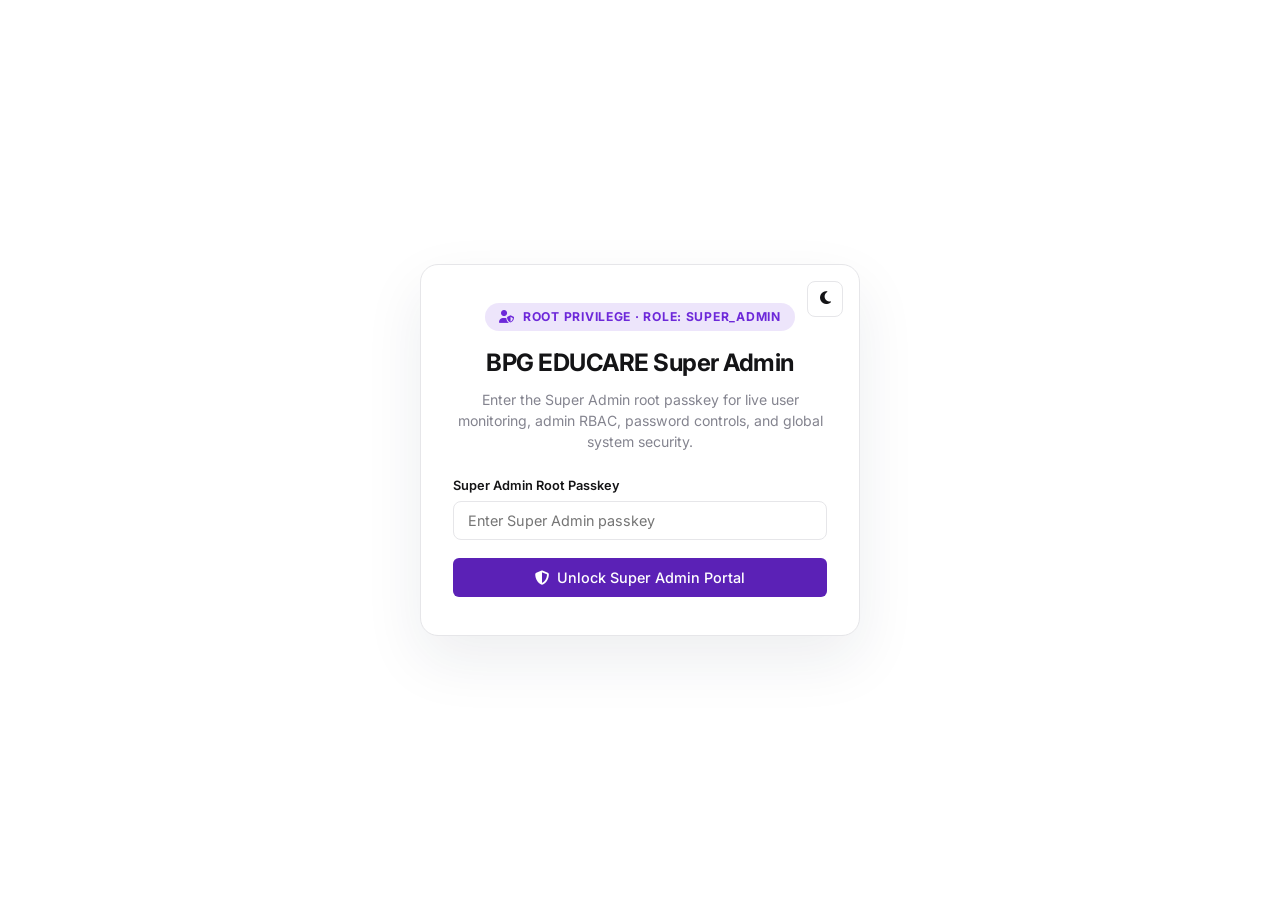
<file: super-admin-r7v3x9m2k5p.html>
<!DOCTYPE html>
<html lang="en" data-theme="light">
<head>
    <meta charset="UTF-8">
    <meta name="viewport" content="width=device-width, initial-scale=1.0">
    <title>BPG EDUCARE — Super Admin Portal</title>
    <meta name="robots" content="noindex, nofollow">
    <link rel="icon" type="image/jpeg" href="images/bpg-educare-logo.jpg">
    <script>
        (function () {
            try {
                var t = localStorage.getItem('bpg_theme') || 'light';
                document.documentElement.setAttribute('data-theme', t === 'dark' ? 'dark' : 'light');
            } catch (e) {}
        })();
    </script>
    <link rel="preconnect" href="https://fonts.googleapis.com">
    <link rel="preconnect" href="https://fonts.gstatic.com" crossorigin>
    <link href="https://fonts.googleapis.com/css2?family=Fira+Code:wght@400;500&family=Inter:wght@400;500;600;700&display=swap" rel="stylesheet">
    <link rel="stylesheet" href="https://cdnjs.cloudflare.com/ajax/libs/font-awesome/6.4.0/css/all.min.css">
    <link rel="stylesheet" href="./css/admin.css?v=20261127v2">
    <style>
        .sa-root-badge {
            background: linear-gradient(135deg, #6d28d9, #4f46e5) !important;
            color: #ffffff !important;
        }
        .sa-kpi-grid {
            display: grid;
            grid-template-columns: repeat(auto-fit, minmax(150px, 1fr));
            gap: 10px;
            margin-bottom: 18px;
        }
        .sa-kpi-card {
            padding: 13px 15px;
            border-radius: 12px;
            border: 1px solid var(--adm-border);
            background: var(--adm-surface);
        }
        .sa-kpi-label {
            font-size: 0.72rem;
            text-transform: uppercase;
            letter-spacing: 0.04em;
            color: var(--adm-text-muted);
            font-weight: 600;
        }
        .sa-kpi-val {
            font-size: 1.42rem;
            font-weight: 700;
            margin-top: 4px;
        }
        .sa-online-dot {
            display: inline-block;
            width: 8px;
            height: 8px;
            border-radius: 50%;
            background: #22c55e;
            box-shadow: 0 0 0 3px rgba(34, 197, 94, 0.22);
            margin-right: 5px;
        }
        .sa-offline-dot {
            display: inline-block;
            width: 8px;
            height: 8px;
            border-radius: 50%;
            background: #9ca3af;
            margin-right: 5px;
        }
        .sa-action-bar {
            display: flex;
            flex-wrap: wrap;
            gap: 5px;
        }
        .sa-btn-mini {
            padding: 4px 8px;
            font-size: 0.74rem;
            border-radius: 6px;
            border: 1px solid var(--adm-border);
            background: var(--adm-surface);
            color: var(--adm-text);
            cursor: pointer;
            font-weight: 600;
        }
        .sa-btn-mini:hover { background: var(--adm-bg-subtle); }
        .sa-btn-mini.danger { color: #dc2626; border-color: rgba(220,38,38,0.35); }
        .sa-btn-mini.primary { background: #4f46e5; color: #fff; border-color: #4f46e5; }
    </style>
</head>
<body>
    <!-- SUPER ADMIN PASSKEY GATE -->
    <div class="admin-login-splash" id="superAdminLoginSplash">
        <div class="login-card" style="position:relative;">
            <button type="button" class="adm-theme-btn" onclick="toggleSuperAdminTheme()" title="Switch Theme" style="position:absolute; top:16px; right:16px;">
                <i class="fa-solid fa-moon" aria-hidden="true"></i>
            </button>
            <div class="login-badge" style="background:rgba(109,40,217,0.12); color:#6d28d9; border-color:rgba(109,40,217,0.3);">
                <i class="fa-solid fa-user-shield" aria-hidden="true"></i>
                Root Privilege · Role: super_admin
            </div>
            <h2>BPG EDUCARE Super Admin</h2>
            <p>Enter the Super Admin root passkey for live user monitoring, admin RBAC, password controls, and global system security.</p>
            <form onsubmit="handleSuperAdminLogin(event)" autocomplete="off">
                <div class="login-field">
                    <label for="superAdminPasskeyInput">Super Admin Root Passkey</label>
                    <input type="password" id="superAdminPasskeyInput" class="adm-input" placeholder="Enter Super Admin passkey" required>
                </div>
                <div id="superAdminLoginError" style="display:none; margin-bottom:12px; padding:10px 12px; border-radius:8px; background:rgba(220,38,38,0.1); border:1px solid rgba(220,38,38,0.3); color:#dc2626; font-size:0.82rem; font-weight:600; text-align:left;"></div>
                <button type="submit" id="superAdminLoginBtn" class="btn-adm-primary" style="background:#5b21b6;">
                    <i class="fa-solid fa-shield-halved" aria-hidden="true"></i> Unlock Super Admin Portal
                </button>
            </form>
        </div>
    </div>

    <!-- PROTECTED SUPER ADMIN SHELL -->
    <div class="admin-shell" id="superAdminShell" style="display:none;">
        <header class="admin-topbar">
            <div class="topbar-left">
                <span class="cms-brand-badge sa-root-badge"><i class="fa-solid fa-user-shield" aria-hidden="true"></i> BPG Super Admin</span>
                <span class="save-status-pill is-saved" id="saSyncStatus">Live · 5s</span>
            </div>
            <div class="topbar-right">
                <a href="./admin-k9x4m7p2q8z.html" class="btn-topbar">Regular Admin</a>
                <a href="./index.html" target="_blank" class="btn-topbar">Open Website</a>
                <button type="button" class="btn-topbar" onclick="lockSuperAdminSession()"><i class="fa-solid fa-lock"></i> Lock</button>
                <button type="button" class="adm-theme-btn" onclick="toggleSuperAdminTheme()" title="Switch Theme"><i class="fa-solid fa-moon"></i></button>
            </div>
        </header>

        <nav class="admin-nav-bar" aria-label="Super Admin Navigation">
            <button type="button" class="adm-tab-btn active" id="saTabBtn-users" onclick="switchSaTab('users')">Live Users &amp; Activity</button>
            <button type="button" class="adm-tab-btn" id="saTabBtn-admins" onclick="switchSaTab('admins')">Manage Admins</button>
            <button type="button" class="adm-tab-btn" id="saTabBtn-scheduled" onclick="switchSaTab('scheduled')">Scheduled Queue</button>
            <button type="button" class="adm-tab-btn" id="saTabBtn-audit" onclick="switchSaTab('audit')">Payments &amp; Audit</button>
            <button type="button" class="adm-tab-btn" id="saTabBtn-system" onclick="switchSaTab('system')">Global System Controls</button>
        </nav>

        <main class="admin-main">
            <div id="saKpiMount" class="sa-kpi-grid"></div>

            <!-- TAB 1: LIVE USERS & ACTIVITY MONITOR -->
            <section class="adm-pane active" id="saPane-users">
                <div class="adm-card">
                    <div class="adm-card-head">
                        <div>
                            <h2 class="adm-card-title">Full User Inspector &amp; Live Activity Monitor</h2>
                            <p class="adm-card-subtitle">Monitor real-time presence, current section, device/IP, OTP &amp; Terms compliance, and execute full account &amp; secure password controls.</p>
                        </div>
                        <button type="button" class="btn-topbar" onclick="loadSuperAdminData()"><i class="fa-solid fa-rotate"></i> Refresh</button>
                    </div>
                    <div style="display:grid; grid-template-columns:2fr repeat(5, 1fr); gap:8px; margin-bottom:14px;">
                        <input type="text" id="saUserSearch" class="adm-input" placeholder="Search name, username, email, IP..." oninput="renderSaUsersTable()">
                        <select id="saFilterClass" class="adm-select" onchange="renderSaUsersTable()">
                            <option value="all">All Classes</option>
                            <option value="class-12">Class 12</option>
                            <option value="class-11">Class 11</option>
                            <option value="after-12">IOE</option>
                        </select>
                        <select id="saFilterPlan" class="adm-select" onchange="renderSaUsersTable()">
                            <option value="all">All Plans</option>
                            <option value="free">Free</option>
                            <option value="gold">Padandas</option>
                            <option value="diamond">Topper</option>
                        </select>
                        <select id="saFilterOtp" class="adm-select" onchange="renderSaUsersTable()">
                            <option value="all">OTP: All</option>
                            <option value="yes">OTP Verified</option>
                            <option value="no">OTP Unverified</option>
                        </select>
                        <select id="saFilterTerms" class="adm-select" onchange="renderSaUsersTable()">
                            <option value="all">Terms: All</option>
                            <option value="yes">Terms Accepted</option>
                            <option value="no">Terms Pending</option>
                        </select>
                        <select id="saFilterOnline" class="adm-select" onchange="renderSaUsersTable()">
                            <option value="all">Presence: All</option>
                            <option value="online">Online Now</option>
                        </select>
                    </div>
                    <div class="adm-table-wrap">
                        <table class="adm-table">
                            <thead>
                                <tr>
                                    <th>User &amp; Presence</th>
                                    <th>Class &amp; Plan</th>
                                    <th>Security &amp; Compliance</th>
                                    <th>Live Activity &amp; Device</th>
                                    <th>Super Admin Controls</th>
                                </tr>
                            </thead>
                            <tbody id="saUsersTbody"></tbody>
                        </table>
                    </div>
                </div>
            </section>

            <!-- TAB 2: MANAGE ADMINS -->
            <section class="adm-pane" id="saPane-admins">
                <div class="adm-card">
                    <div class="adm-card-head">
                        <div>
                            <h2 class="adm-card-title">Manage Regular Admin Accounts</h2>
                            <p class="adm-card-subtitle">Create, edit permissions, or revoke regular Admin accounts. Passkeys are strictly one-way scrypt hashed.</p>
                        </div>
                    </div>
                    <form onsubmit="handleSaCreateAdmin(event)" class="adm-inline-form" style="margin-bottom:16px;">
                        <input type="text" id="saNewAdminName" class="adm-input" placeholder="Admin Name" required>
                        <input type="email" id="saNewAdminEmail" class="adm-input" placeholder="Admin Email (optional)">
                        <input type="password" id="saNewAdminPasskey" class="adm-input" placeholder="Passkey (min 6 chars)" minlength="6" required>
                        <input type="text" id="saNewAdminPerms" class="adm-input" value="users,payments,content,posts,notifications" placeholder="Permissions (comma-separated)">
                        <button type="submit" class="btn-adm-dark">+ Create Admin</button>
                    </form>
                    <div id="saAdminsMount"></div>
                </div>
            </section>

            <!-- TAB 3: SCHEDULED QUEUE -->
            <section class="adm-pane" id="saPane-scheduled">
                <div class="adm-card">
                    <div class="adm-card-head">
                        <div>
                            <h2 class="adm-card-title">Unified Scheduled Publishing Queue</h2>
                            <p class="adm-card-subtitle">Manage all upcoming scheduled Posts, Notifications, PDFs, Mock Tests, and Zoom Classes across the platform.</p>
                        </div>
                        <button type="button" class="btn-topbar" onclick="loadSuperAdminData()">Refresh</button>
                    </div>
                    <div id="saScheduledMount"></div>
                </div>
            </section>

            <!-- TAB 4: PAYMENTS & AUDIT LOGS -->
            <section class="adm-pane" id="saPane-audit">
                <div class="adm-card">
                    <div class="adm-card-head">
                        <div>
                            <h2 class="adm-card-title">Payments &amp; Security Audit Trail</h2>
                            <p class="adm-card-subtitle">Complete payment verification ledger and Super Admin / Student audit log.</p>
                        </div>
                    </div>
                    <div id="saAuditMount"></div>
                </div>
            </section>

            <!-- TAB 5: GLOBAL SYSTEM CONTROLS -->
            <section class="adm-pane" id="saPane-system">
                <div class="adm-card">
                    <div class="adm-card-head">
                        <div>
                            <h2 class="adm-card-title">Global System &amp; Auth Version Controls</h2>
                            <p class="adm-card-subtitle">Manage maintenance mode, force global re-login (`minAuthVersion`), single-device session enforcement, and promo codes.</p>
                        </div>
                    </div>
                    <div id="saSystemControlsMount"></div>
                </div>
            </section>
        </main>
    </div>

    <div id="adminToastContainer" class="adm-toast-container"></div>
    <script src="./js/super-admin.js?v=20261127v2"></script>
</body>
</html>
</file>
<file: css/admin.css>
/* BPG Academy — Super Admin Studio Stylesheet (css/admin.css) */
        /* ==========================================================================
           ULTRA-CLEAN PORCELAIN PALETTE (#FBFBF9, #FFFFFF, #E6E1DA)
           ========================================================================== */
        :root,
        [data-theme="light"] {
            --adm-bg: #ffffff;
            --adm-surface: #ffffff;
            --adm-card: #f8f8f9;
            --adm-border: #e6e6e9;
            --adm-border-subtle: #efefef;
            --adm-text: #141416;
            --adm-text-secondary: #5c5c66;
            --adm-text-muted: #84848f;
            --adm-primary: #141416;
            --adm-primary-hover: #2c2c31;
            --adm-primary-soft: #f4f4f6;
            --adm-amber: #3f3f46;
            --adm-amber-soft: #f4f4f6;
            --adm-emerald: #15803d;
            --adm-emerald-soft: #f0fdf4;
            --adm-crimson: #dc2626;
            --adm-crimson-soft: #fef2f2;
            --adm-radius: 8px;
            --adm-shadow: none;
            --adm-shadow-md: 0 10px 28px rgba(0, 0, 0, 0.08);
        }

        [data-theme="dark"] {
            --adm-bg: #141416;
            --adm-surface: #1c1c20;
            --adm-card: #222227;
            --adm-border: #2e2e36;
            --adm-border-subtle: #282830;
            --adm-text: #f2f2f5;
            --adm-text-secondary: #b4b4be;
            --adm-text-muted: #82828f;
            --adm-primary: #f2f2f5;
            --adm-primary-hover: #dcdce2;
            --adm-primary-soft: rgba(255, 255, 255, 0.08);
            --adm-amber: #d4d4dc;
            --adm-amber-soft: rgba(255, 255, 255, 0.08);
            --adm-emerald: #34d399;
            --adm-emerald-soft: rgba(52, 211, 153, 0.14);
            --adm-crimson: #f87171;
            --adm-crimson-soft: rgba(248, 113, 113, 0.14);
            --adm-radius: 8px;
            --adm-shadow: none;
            --adm-shadow-md: 0 12px 32px rgba(0, 0, 0, 0.45);
        }

        * { box-sizing: border-box; margin: 0; padding: 0; }

        body {
            font-family: 'Inter', -apple-system, BlinkMacSystemFont, 'Segoe UI', sans-serif;
            background: var(--adm-bg);
            color: var(--adm-text);
            min-height: 100vh;
            line-height: 1.5;
            -webkit-font-smoothing: antialiased;
        }

        h1, h2, h3, h4, .brand-font {
            font-family: 'Inter', -apple-system, BlinkMacSystemFont, 'Segoe UI', sans-serif;
            letter-spacing: -0.02em;
            color: var(--adm-text);
        }

        code, pre, .mono-font { font-family: 'Fira Code', monospace; }
        button { font-family: inherit; cursor: pointer; border: none; background: none; }

        /* 1. PASSKEY LOGIN GATEWAY */
        .admin-login-splash {
            position: fixed;
            inset: 0;
            background: var(--adm-bg);
            z-index: 9999;
            display: flex;
            align-items: center;
            justify-content: center;
            padding: 20px;
        }
        .admin-login-splash.hidden { display: none; }
        .login-card {
            width: 100%;
            max-width: 440px;
            background: var(--adm-surface);
            border: 1px solid var(--adm-border);
            border-radius: 18px;
            padding: 38px 32px;
            box-shadow: 0 24px 60px rgba(30, 41, 59, 0.08);
            text-align: center;
        }
        .login-badge {
            display: inline-flex;
            align-items: center;
            gap: 8px;
            padding: 5px 14px;
            border-radius: 999px;
            background: var(--adm-amber-soft);
            color: var(--adm-amber);
            font-size: 0.76rem;
            font-weight: 700;
            text-transform: uppercase;
            letter-spacing: 0.06em;
            margin-bottom: 14px;
        }
        .login-card h2 { font-size: 1.5rem; margin-bottom: 8px; }
        .login-card p { font-size: 0.88rem; color: var(--adm-text-muted); margin-bottom: 24px; }
        .login-field { text-align: left; margin-bottom: 18px; }
        .login-field label { display: block; font-size: 0.8rem; font-weight: 600; margin-bottom: 6px; }

        /* Form Inputs */
        .adm-input, .adm-textarea, .adm-select {
            width: 100%;
            padding: 10px 14px;
            border: 1px solid var(--adm-border);
            border-radius: 8px;
            background: var(--adm-surface);
            color: var(--adm-text);
            font-size: 0.9rem;
            transition: all 0.2s ease;
            font-family: inherit;
        }
        .adm-input:focus, .adm-textarea:focus, .adm-select:focus {
            outline: none;
            border-color: var(--adm-primary);
            box-shadow: none;
        }
        .btn-adm-primary {
            width: 100%;
            padding: 11px 16px;
            border-radius: 6px;
            background: #141416;
            color: #ffffff;
            font-weight: 500;
            font-size: 0.9rem;
            display: inline-flex;
            align-items: center;
            justify-content: center;
            gap: 8px;
            transition: background 0.15s ease;
        }
        .btn-adm-primary:hover { background: #2c2c31; }

        /* 2. ADMIN SHELL */
        .admin-shell {
            display: flex;
            flex-direction: column;
            min-height: 100vh;
        }

        /* Top Action Bar */
        .admin-topbar {
            background: var(--adm-surface);
            border-bottom: 1px solid var(--adm-border);
            padding: 14px 24px;
            display: flex;
            align-items: center;
            justify-content: space-between;
            flex-wrap: wrap;
            gap: 14px;
            position: sticky;
            top: 0;
            z-index: 100;
        }
        .topbar-left {
            display: flex;
            align-items: center;
            gap: 16px;
        }
        .cms-brand-badge {
            display: inline-flex;
            align-items: center;
            gap: 8px;
            font-size: 1.15rem;
            font-weight: 700;
            color: var(--adm-primary);
        }
        .cms-status-dot {
            display: inline-flex;
            align-items: center;
            gap: 6px;
            padding: 4px 10px;
            border-radius: 999px;
            background: var(--adm-emerald-soft);
            color: var(--adm-emerald);
            font-size: 0.76rem;
            font-weight: 600;
        }
        .cms-status-dot .dot {
            width: 7px;
            height: 7px;
            border-radius: 50%;
            background: var(--adm-emerald);
            animation: pulseDot 2s infinite ease-in-out;
        }
        @keyframes pulseDot {
            0%, 100% { opacity: 1; transform: scale(1); }
            50% { opacity: 0.4; transform: scale(0.85); }
        }

        .topbar-right {
            display: flex;
            align-items: center;
            gap: 8px;
            flex-wrap: wrap;
        }
        .btn-topbar {
            padding: 7px 14px;
            border: 1px solid var(--adm-border);
            border-radius: 8px;
            background: var(--adm-surface);
            color: var(--adm-text);
            font-size: 0.84rem;
            font-weight: 600;
            display: inline-flex;
            align-items: center;
            gap: 6px;
            cursor: pointer;
            transition: all 0.2s ease;
            text-decoration: none;
        }
        .btn-topbar:hover {
            border-color: var(--adm-primary);
            color: var(--adm-primary);
            background: var(--adm-bg);
        }
        .btn-topbar.danger { color: var(--adm-crimson); border-color: rgba(185, 28, 28, 0.2); }
        .btn-topbar.danger:hover { background: var(--adm-crimson-soft); border-color: var(--adm-crimson); }
        .btn-topbar.emerald { background: var(--adm-emerald); color: #FFFFFF; border-color: var(--adm-emerald); }
        .btn-topbar.emerald:hover { background: #065F46; }

        /* 3. STRAIGHTFORWARD 4-TAB NAVIGATION BAR */
        .admin-nav-bar {
            background: var(--adm-surface);
            border-bottom: 1px solid var(--adm-border);
            padding: 0 24px;
            display: flex;
            gap: 8px;
            overflow-x: auto;
        }
        .adm-tab-btn {
            padding: 14px 20px;
            font-size: 0.92rem;
            font-weight: 600;
            color: var(--adm-text-muted);
            border-bottom: 2.5px solid transparent;
            display: inline-flex;
            align-items: center;
            gap: 8px;
            cursor: pointer;
            transition: all 0.2s ease;
            white-space: nowrap;
        }
        .adm-tab-btn:hover {
            color: var(--adm-primary);
        }
        .adm-tab-btn.active {
            color: var(--adm-primary);
            border-bottom-color: var(--adm-primary);
        }

        /* Simplified 4-Tab Admin Helpers */
        .save-status-pill {
            font-size: 0.78rem;
            font-weight: 500;
            padding: 4px 10px;
            border-radius: 999px;
            background: var(--adm-card);
            border: 1px solid var(--adm-border);
            color: var(--adm-text-muted);
        }
        .save-status-pill.is-saved {
            background: var(--adm-emerald-soft);
            border-color: #bbf7d0;
            color: var(--adm-emerald);
        }
        .btn-adm-dark {
            padding: 9px 16px;
            border-radius: 6px;
            background: #141416;
            color: #ffffff;
            font-size: 0.86rem;
            font-weight: 500;
            display: inline-flex;
            align-items: center;
            justify-content: center;
            gap: 6px;
            transition: background 0.15s ease;
        }
        .btn-adm-dark:hover { background: #2c2c31; }
        .adm-alert-banner {
            background: #fef2f2;
            border: 1px solid #fecaca;
            color: #991b1b;
            border-radius: 8px;
            padding: 14px 18px;
            margin-bottom: 18px;
            font-size: 0.88rem;
        }
        .adm-flag-badge {
            display: inline-block;
            margin-top: 3px;
            font-size: 0.7rem;
            font-weight: 600;
            padding: 2px 7px;
            border-radius: 999px;
            background: #fef2f2;
            color: #b91c1c;
            border: 1px solid #fecaca;
        }
        .adm-inline-form {
            display: grid;
            grid-template-columns: 1.2fr 1.4fr 1fr 0.8fr auto;
            gap: 10px;
            margin-bottom: 16px;
            padding: 14px;
            background: var(--adm-card);
            border: 1px solid var(--adm-border);
            border-radius: 8px;
        }
        .adm-select.compact {
            padding: 6px 10px;
            font-size: 0.82rem;
            width: auto;
        }
        .adm-split-grid {
            display: grid;
            grid-template-columns: 280px 1fr;
            gap: 20px;
            align-items: start;
        }
        .adm-sidebar-box,
        .adm-editor-box {
            background: var(--adm-card);
            border: 1px solid var(--adm-border);
            border-radius: 8px;
            padding: 16px;
        }
        .adm-editor-box { background: #ffffff; }
        .adm-box-label {
            font-size: 0.78rem;
            font-weight: 600;
            color: var(--adm-text-muted);
            margin-bottom: 10px;
        }
        .adm-label {
            display: block;
            font-size: 0.82rem;
            font-weight: 600;
            margin-bottom: 6px;
            color: var(--adm-text);
        }
        .adm-form-row-2 {
            display: grid;
            grid-template-columns: 1fr 180px;
            gap: 12px;
            margin-bottom: 14px;
        }
        .adm-list-stack {
            display: flex;
            flex-direction: column;
            gap: 8px;
        }
        .adm-list-item {
            width: 100%;
            text-align: left;
            padding: 10px 12px;
            border-radius: 6px;
            background: #ffffff;
            border: 1px solid var(--adm-border);
            color: var(--adm-text);
            font-size: 0.84rem;
            display: flex;
            align-items: center;
            justify-content: space-between;
            gap: 8px;
        }
        .adm-list-item.active {
            border-color: #141416;
            font-weight: 600;
        }
        .adm-plan-chip {
            font-size: 0.68rem;
            font-weight: 600;
            text-transform: capitalize;
            padding: 2px 7px;
            border-radius: 999px;
            background: #f3f3f6;
            color: #52525c;
        }
        .adm-plan-chip.chip-gold { background: #fef9c3; color: #854d0e; }
        .adm-plan-chip.chip-diamond { background: #141416; color: #ffffff; }
        .adm-pdf-form {
            display: grid;
            grid-template-columns: repeat(3, 1fr);
            gap: 12px;
            padding: 16px;
            background: var(--adm-card);
            border: 1px solid var(--adm-border);
            border-radius: 8px;
        }
        .adm-pdf-row {
            display: flex;
            align-items: center;
            justify-content: space-between;
            gap: 12px;
            padding: 12px 14px;
            border: 1px solid var(--adm-border);
            border-radius: 8px;
            background: #ffffff;
            flex-wrap: wrap;
        }
        .adm-sections-grid {
            display: grid;
            grid-template-columns: repeat(2, 1fr);
            gap: 16px;
        }
        .adm-section-card {
            border: 1px solid var(--adm-border);
            border-radius: 10px;
            padding: 18px;
            background: #ffffff;
        }
        .adm-section-card.is-locked {
            background: #fafafa;
        }
        .adm-section-top {
            display: flex;
            align-items: flex-start;
            justify-content: space-between;
            gap: 12px;
        }
        .adm-status-pill {
            font-size: 0.72rem;
            font-weight: 600;
            padding: 2px 9px;
            border-radius: 999px;
        }
        .adm-status-pill.open { background: #f0fdf4; color: #15803d; border: 1px solid #bbf7d0; }
        .adm-status-pill.locked { background: #f3f3f6; color: #52525c; border: 1px solid #d4d4dc; }
        .btn-toggle-lock {
            padding: 8px 14px;
            border-radius: 6px;
            font-size: 0.82rem;
            font-weight: 600;
            border: 1px solid var(--adm-border);
        }
        .btn-toggle-lock.open { background: #ffffff; color: #b91c1c; border-color: #fecaca; }
        .btn-toggle-lock.open:hover { background: #fef2f2; }
        .btn-toggle-lock.locked { background: #141416; color: #ffffff; border-color: #141416; }
        .btn-toggle-lock.locked:hover { background: #2c2c31; }
        .adm-plans-edit-grid {
            display: grid;
            grid-template-columns: repeat(3, 1fr);
            gap: 16px;
        }
        .adm-plan-editor-card {
            border: 1px solid var(--adm-border);
            border-radius: 10px;
            padding: 16px;
            background: var(--adm-card);
        }
        .adm-bulk-bar {
            display: flex;
            align-items: center;
            justify-content: space-between;
            flex-wrap: wrap;
            gap: 12px;
            margin-bottom: 14px;
            padding: 12px 14px;
            background: var(--adm-card);
            border: 1px solid var(--adm-border);
            border-radius: 8px;
        }
        .adm-type-pill {
            font-size: 0.74rem;
            font-weight: 500;
            padding: 2px 8px;
            border-radius: 4px;
            background: var(--adm-card);
            border: 1px solid var(--adm-border);
        }
        .adm-preview-tabs {
            display: flex;
            gap: 6px;
        }
        .btn-topbar.active-preview {
            background: #141416;
            color: #ffffff;
            border-color: #141416;
        }
        .adm-preview-grid {
            display: grid;
            grid-template-columns: repeat(2, 1fr);
            gap: 14px;
        }
        .adm-preview-card {
            border: 1px solid var(--adm-border);
            border-radius: 8px;
            padding: 16px;
            background: #ffffff;
        }
        .adm-preview-card.is-locked { background: #fafafa; }
        .adm-preview-head {
            display: flex;
            align-items: center;
            justify-content: space-between;
            gap: 8px;
            margin-bottom: 10px;
        }
        .adm-preview-list {
            padding-left: 18px;
            font-size: 0.84rem;
            color: var(--adm-text-secondary);
            display: flex;
            flex-direction: column;
            gap: 4px;
        }
        .adm-toast-container {
            position: fixed;
            bottom: 20px;
            right: 20px;
            display: flex;
            flex-direction: column;
            gap: 8px;
            z-index: 9999;
        }
        .adm-toast {
            background: #141416;
            color: #ffffff;
            padding: 10px 16px;
            border-radius: 8px;
            font-size: 0.86rem;
            box-shadow: 0 8px 24px rgba(0, 0, 0, 0.16);
        }
        .adm-toast.error { background: #b91c1c; }
        @media (max-width: 900px) {
            .adm-inline-form,
            .adm-split-grid,
            .adm-pdf-form,
            .adm-sections-grid,
            .adm-plans-edit-grid,
            .adm-preview-grid,
            .adm-form-row-2,
            .adm-drawer-grid {
                grid-template-columns: 1fr;
            }
        }

        /* Theme Toggle & Subject -> Chapter -> Lesson Tree */
        .adm-theme-btn {
            width: 36px;
            height: 36px;
            border-radius: 8px;
            border: 1px solid var(--adm-border);
            background: var(--adm-surface);
            color: var(--adm-text);
            display: inline-flex;
            align-items: center;
            justify-content: center;
            font-size: 0.92rem;
            cursor: pointer;
            transition: background 0.15s ease, border-color 0.15s ease;
        }
        .adm-theme-btn:hover { background: var(--adm-card); border-color: var(--adm-primary); }
        .adm-login-theme-btn { position: fixed; top: 20px; right: 20px; }

        .adm-hierarchy-wrap { display: flex; flex-direction: column; gap: 20px; }
        .adm-subject-block {
            border: 1px solid var(--adm-border);
            border-radius: 10px;
            background: var(--adm-surface);
            overflow: hidden;
        }
        .adm-subject-head {
            display: flex;
            align-items: center;
            justify-content: space-between;
            flex-wrap: wrap;
            gap: 12px;
            padding: 16px 18px;
            background: var(--adm-card);
            border-bottom: 1px solid var(--adm-border);
        }
        .adm-level-tag {
            display: inline-block;
            font-size: 0.68rem;
            font-weight: 700;
            text-transform: uppercase;
            letter-spacing: 0.06em;
            color: var(--adm-text-muted);
            margin-right: 8px;
        }
        .adm-subject-title { display: inline; font-size: 1.08rem; font-weight: 700; color: var(--adm-text); margin-right: 10px; }
        .adm-subject-sub { font-size: 0.82rem; color: var(--adm-text-muted); }

        .adm-chapters-list { padding: 14px 18px; display: flex; flex-direction: column; gap: 14px; }
        .adm-chapter-block {
            border: 1px solid var(--adm-border);
            border-radius: 8px;
            background: var(--adm-bg);
            padding: 12px 14px;
        }
        .adm-chapter-head {
            display: flex;
            align-items: center;
            justify-content: space-between;
            gap: 10px;
            flex-wrap: wrap;
            margin-bottom: 10px;
        }
        .adm-lessons-list { display: flex; flex-direction: column; gap: 8px; }
        .adm-lesson-card {
            border: 1px solid var(--adm-border);
            border-radius: 8px;
            background: var(--adm-surface);
            overflow: hidden;
        }
        .adm-lesson-row {
            display: flex;
            align-items: center;
            justify-content: space-between;
            gap: 12px;
            padding: 12px 14px;
            flex-wrap: wrap;
        }
        .adm-lesson-meta { display: flex; flex-direction: column; gap: 2px; min-width: 0; }
        .adm-lesson-title { font-size: 0.94rem; font-weight: 600; color: var(--adm-text); }
        .adm-lesson-counts { font-size: 0.78rem; color: var(--adm-text-muted); }
        .adm-lesson-actions { display: flex; align-items: center; gap: 8px; flex-wrap: wrap; }
        .btn-lesson-action {
            display: inline-flex;
            align-items: center;
            gap: 6px;
            padding: 7px 12px;
            border-radius: 6px;
            border: 1px solid var(--adm-border);
            background: var(--adm-card);
            color: var(--adm-text);
            font-size: 0.82rem;
            font-weight: 500;
            transition: background 0.15s ease, border-color 0.15s ease;
        }
        .btn-lesson-action:hover,
        .btn-lesson-action.active {
            background: var(--adm-primary);
            color: var(--adm-bg);
            border-color: var(--adm-primary);
        }

        .adm-inline-drawer {
            border-top: 1px solid var(--adm-border);
            background: var(--adm-card);
            padding: 14px 16px;
        }
        .adm-drawer-head {
            display: flex;
            align-items: center;
            justify-content: space-between;
            margin-bottom: 12px;
            font-size: 0.84rem;
            color: var(--adm-text);
        }
        .adm-close-mini {
            font-size: 1.1rem;
            color: var(--adm-text-muted);
            padding: 2px 6px;
            border-radius: 4px;
        }
        .adm-close-mini:hover { background: var(--adm-surface); color: var(--adm-text); }
        .adm-drawer-form {
            background: var(--adm-surface);
            border: 1px solid var(--adm-border);
            border-radius: 8px;
            padding: 12px;
            margin-bottom: 12px;
        }
        .adm-drawer-grid {
            display: grid;
            grid-template-columns: 1.3fr 1fr 140px;
            gap: 10px;
        }
        .adm-drawer-list { display: flex; flex-direction: column; gap: 8px; }
        .adm-drawer-item {
            display: flex;
            align-items: center;
            justify-content: space-between;
            gap: 12px;
            padding: 10px 12px;
            background: var(--adm-surface);
            border: 1px solid var(--adm-border);
            border-radius: 6px;
            flex-wrap: wrap;
        }
        .adm-empty-note { font-size: 0.84rem; color: var(--adm-text-muted); padding: 6px 2px; }

        /* Dark-mode specific button contrast */
        [data-theme="dark"] .btn-adm-dark,
        [data-theme="dark"] .btn-adm-primary,
        [data-theme="dark"] .btn-topbar.active-preview,
        [data-theme="dark"] .btn-toggle-lock.locked {
            background: #f2f2f5;
            color: #141416;
            border-color: #f2f2f5;
        }
        [data-theme="dark"] .btn-adm-dark:hover,
        [data-theme="dark"] .btn-adm-primary:hover {
            background: #dcdce2;
        }
        [data-theme="dark"] .adm-section-card,
        [data-theme="dark"] .adm-preview-card,
        [data-theme="dark"] .adm-card {
            background: var(--adm-surface);
            border-color: var(--adm-border);
        }
        [data-theme="dark"] .adm-section-card.is-locked,
        [data-theme="dark"] .adm-preview-card.is-locked {
            background: #18181c;
        }
        [data-theme="dark"] .adm-input,
        [data-theme="dark"] .adm-textarea,
        [data-theme="dark"] .adm-select {
            background: #141416;
            color: #f2f2f5;
            border-color: #363640;
        }
        [data-theme="dark"] .adm-toast {
            background: #f2f2f5;
            color: #141416;
        }
        [data-theme="dark"] .adm-toast.error {
            background: #ef4444;
            color: #ffffff;
        }

        /* 4 Class Sections Bar, Subject Toolbar, Thumbnail Previews & Inline Uploads */
        .adm-class-sections-bar {
            display: grid;
            grid-template-columns: repeat(4, 1fr);
            gap: 10px;
            margin-bottom: 18px;
        }
        .adm-class-pill {
            padding: 11px 14px;
            border-radius: 8px;
            border: 1px solid var(--adm-border);
            background: var(--adm-card);
            color: var(--adm-text);
            font-size: 0.9rem;
            font-weight: 600;
            text-align: center;
            transition: all 0.15s ease;
        }
        .adm-class-pill:hover { border-color: var(--adm-primary); }
        .adm-class-pill.active {
            background: var(--adm-primary);
            color: var(--adm-bg);
            border-color: var(--adm-primary);
        }
        .adm-subject-toolbar {
            display: flex;
            align-items: center;
            justify-content: space-between;
            flex-wrap: wrap;
            gap: 12px;
            padding: 12px 14px;
            border-radius: 8px;
            background: var(--adm-card);
            border: 1px solid var(--adm-border);
            margin-bottom: 14px;
        }
        .adm-lesson-num-tag {
            font-size: 0.72rem;
            font-weight: 600;
            color: var(--adm-text-muted);
        }
        .adm-thumb-preview-box {
            width: 100%;
            aspect-ratio: 16 / 9;
            border-radius: 6px;
            border: 1px dashed var(--adm-border);
            background: var(--adm-card);
            overflow: hidden;
            display: flex;
            align-items: center;
            justify-content: center;
            font-size: 0.76rem;
            color: var(--adm-text-muted);
        }
        .adm-thumb-preview-box img {
            width: 100%;
            height: 100%;
            object-fit: cover;
            display: block;
        }
        .adm-existing-uploads {
            border-top: 1px solid var(--adm-border);
            padding: 10px 14px;
            background: var(--adm-card);
            display: flex;
            flex-direction: column;
            gap: 8px;
        }
        .adm-upload-item {
            display: flex;
            align-items: center;
            justify-content: space-between;
            gap: 12px;
            flex-wrap: wrap;
            padding: 8px 10px;
            background: var(--adm-surface);
            border: 1px solid var(--adm-border);
            border-radius: 6px;
        }
        .adm-upload-left {
            display: flex;
            align-items: center;
            gap: 10px;
            min-width: 0;
        }
        .adm-mini-cover {
            border-radius: 4px;
            border: 1px solid var(--adm-border);
            background: var(--adm-card);
            overflow: hidden;
            display: inline-flex;
            align-items: center;
            justify-content: center;
            font-size: 0.68rem;
            font-weight: 600;
            color: var(--adm-text-muted);
            flex-shrink: 0;
        }
        .adm-mini-cover.pdf-mini { width: 38px; height: 50px; }
        .adm-mini-cover.video-mini { width: 68px; height: 40px; }
        .adm-mini-cover img { width: 100%; height: 100%; object-fit: cover; display: block; }
        .adm-upload-title { font-size: 0.86rem; font-weight: 600; color: var(--adm-text); }
        .adm-upload-sub { font-size: 0.74rem; color: var(--adm-text-muted); }
        .adm-upload-controls { display: flex; align-items: center; gap: 6px; flex-wrap: wrap; }
        @media (max-width: 720px) {
            .adm-class-sections-bar { grid-template-columns: repeat(2, 1fr); }
        }

        /* 4. MAIN CONTENT CONTAINER */
        .admin-main {
            flex: 1;
            padding: 28px 24px;
            max-width: 1320px;
            width: 100%;
            margin: 0 auto;
        }

        .adm-pane { display: none; }
        .adm-pane.active { display: block; }

        /* Clean White Cards */
        .adm-card {
            background: var(--adm-card);
            border: 1px solid var(--adm-border);
            border-radius: var(--adm-radius);
            box-shadow: var(--adm-shadow);
            padding: 24px;
            margin-bottom: 24px;
        }
        .adm-card-head {
            display: flex;
            align-items: center;
            justify-content: space-between;
            margin-bottom: 18px;
            flex-wrap: wrap;
            gap: 12px;
        }
        .adm-card-title {
            font-size: 1.25rem;
            font-weight: 700;
            color: var(--adm-text);
        }
        .adm-card-subtitle {
            font-size: 0.85rem;
            color: var(--adm-text-muted);
            margin-top: 2px;
        }

        /* 4-Column Card Grid for Thumbnails */
        .thumbnail-grid {
            display: grid;
            grid-template-columns: repeat(auto-fit, minmax(280px, 1fr));
            gap: 20px;
        }
        .thumb-course-card {
            background: var(--adm-surface);
            border: 1.5px solid var(--adm-border);
            border-radius: 12px;
            overflow: hidden;
            display: flex;
            flex-direction: column;
            transition: all 0.2s ease;
        }
        .thumb-course-card:hover {
            border-color: var(--adm-primary);
            box-shadow: var(--adm-shadow-md);
        }
        .thumb-preview-box {
            width: 100%;
            height: 180px;
            background: #F1EFEA;
            overflow: hidden;
            position: relative;
        }
        .thumb-preview-box img {
            width: 100%;
            height: 100%;
            object-fit: cover;
        }
        .thumb-card-body {
            padding: 18px;
            display: flex;
            flex-direction: column;
            gap: 12px;
            flex: 1;
        }

        /* Tables for Roster & Schedules */
        .adm-table-wrap {
            overflow-x: auto;
            border: 1px solid var(--adm-border);
            border-radius: 10px;
        }
        .adm-table {
            width: 100%;
            border-collapse: collapse;
            text-align: left;
            font-size: 0.88rem;
        }
        .adm-table th {
            background: var(--adm-bg);
            padding: 12px 16px;
            font-weight: 600;
            color: var(--adm-text-secondary);
            border-bottom: 1px solid var(--adm-border);
        }
        .adm-table td {
            padding: 12px 16px;
            border-bottom: 1px solid var(--adm-border-subtle);
            color: var(--adm-text);
        }
        .adm-table tr:last-child td { border-bottom: none; }
        .adm-table tr:hover td { background: rgba(30, 58, 138, 0.02); }

        /* Toggle Checkboxes */
        .access-checkbox-label {
            display: inline-flex;
            align-items: center;
            gap: 6px;
            cursor: pointer;
            font-size: 0.82rem;
            font-weight: 600;
            padding: 4px 8px;
            border-radius: 6px;
            transition: background 0.15s ease;
        }
        .access-checkbox-label:hover { background: var(--adm-bg); }
        .access-checkbox-label input[type="checkbox"] {
            width: 16px;
            height: 16px;
            accent-color: var(--adm-emerald);
            cursor: pointer;
        }

        /* Toast Notifications */
        .admin-toast-hub {
            position: fixed;
            bottom: 24px;
            right: 24px;
            z-index: 10000;
            display: flex;
            flex-direction: column;
            gap: 10px;
            pointer-events: none;
        }
        .adm-toast {
            background: #1C2430;
            color: #FFFFFF;
            padding: 12px 20px;
            border-radius: 8px;
            font-size: 0.88rem;
            font-weight: 500;
            box-shadow: 0 10px 30px rgba(0,0,0,0.25);
            display: flex;
            align-items: center;
            gap: 10px;
            animation: slideUp 0.25s ease-out;
        }
        @keyframes slideUp {
            from { opacity: 0; transform: translateY(12px); }
            to { opacity: 1; transform: translateY(0); }
        }

        /* Live Preview Pane in Notes */
        .preview-pane-box {
            background: var(--adm-bg);
            border: 1px solid var(--adm-border);
            border-radius: 10px;
            padding: 18px;
            min-height: 200px;
            line-height: 1.7;
        }

        /* ==============================================================
           MOCK TESTS CREATOR DASHBOARD & STUDENT PREVIEW MODAL
           ============================================================== */
        .adm-mock-list {
            display: flex;
            flex-direction: column;
            gap: 10px;
        }
        .adm-mock-row {
            display: flex;
            align-items: center;
            justify-content: space-between;
            gap: 14px;
            flex-wrap: wrap;
            padding: 14px 16px;
            border: 1px solid var(--adm-border);
            border-radius: 10px;
            background: var(--adm-surface);
        }
        .adm-mock-row-title {
            font-size: 0.98rem;
            font-weight: 700;
            color: var(--adm-text);
            margin-bottom: 4px;
            display: flex;
            align-items: center;
            gap: 8px;
            flex-wrap: wrap;
        }
        .adm-mock-row-meta {
            font-size: 0.82rem;
            color: var(--adm-text-muted);
            display: flex;
            align-items: center;
            gap: 12px;
            flex-wrap: wrap;
        }
        .adm-mock-editor {
            border: 1px solid var(--adm-border);
            border-radius: 12px;
            background: var(--adm-surface);
            padding: 20px;
        }
        .adm-mock-editor-head {
            display: flex;
            align-items: flex-end;
            justify-content: space-between;
            gap: 14px;
            flex-wrap: wrap;
            padding-bottom: 16px;
            margin-bottom: 16px;
            border-bottom: 1px solid var(--adm-border);
        }
        .adm-mock-title-row {
            display: flex;
            align-items: center;
            gap: 10px;
            flex-wrap: wrap;
            flex: 1;
            min-width: 260px;
        }
        .adm-time-limit-wrap {
            display: inline-flex;
            align-items: center;
            gap: 8px;
            flex-wrap: wrap;
        }
        .btn-time-limit {
            display: inline-flex;
            align-items: center;
            gap: 7px;
            padding: 8px 13px;
            border-radius: 8px;
            border: 1px solid var(--adm-border);
            background: var(--adm-card);
            color: var(--adm-text);
            font-size: 0.84rem;
            font-weight: 600;
            cursor: pointer;
        }
        .btn-time-limit:hover {
            border-color: var(--adm-primary);
        }
        .adm-duration-badge {
            display: inline-flex;
            align-items: center;
            padding: 5px 11px;
            border-radius: 999px;
            background: var(--adm-card);
            border: 1px solid var(--adm-border);
            font-size: 0.82rem;
            font-weight: 700;
            color: var(--adm-text);
        }
        .adm-time-limit-popover {
            margin-top: 10px;
            padding: 12px 14px;
            border-radius: 8px;
            border: 1px solid var(--adm-border);
            background: var(--adm-card);
            display: flex;
            align-items: center;
            gap: 10px;
            flex-wrap: wrap;
        }
        .adm-mcq-list {
            display: flex;
            flex-direction: column;
            gap: 14px;
            margin-bottom: 16px;
        }
        .adm-mcq-card {
            border: 1px solid var(--adm-border);
            border-radius: 10px;
            background: var(--adm-card);
            padding: 16px;
        }
        .adm-mcq-head {
            display: flex;
            align-items: center;
            justify-content: space-between;
            gap: 10px;
            margin-bottom: 10px;
            flex-wrap: wrap;
        }
        .adm-mcq-options-grid {
            display: grid;
            grid-template-columns: repeat(2, 1fr);
            gap: 10px;
            margin-top: 10px;
        }
        .adm-mcq-opt-row {
            display: flex;
            align-items: center;
            gap: 8px;
        }
        .adm-mcq-opt-label {
            width: 28px;
            height: 28px;
            border-radius: 50%;
            border: 1px solid var(--adm-border);
            background: var(--adm-surface);
            color: var(--adm-text);
            display: inline-flex;
            align-items: center;
            justify-content: center;
            font-size: 0.78rem;
            font-weight: 700;
            flex-shrink: 0;
        }
        .adm-correct-picker {
            display: flex;
            align-items: center;
            gap: 8px;
            flex-wrap: wrap;
            margin-top: 12px;
            padding-top: 10px;
            border-top: 1px dashed var(--adm-border);
            font-size: 0.82rem;
            color: var(--adm-text-muted);
        }
        .adm-correct-chip {
            padding: 4px 11px;
            border-radius: 6px;
            border: 1px solid var(--adm-border);
            background: var(--adm-surface);
            color: var(--adm-text);
            font-size: 0.8rem;
            font-weight: 600;
            cursor: pointer;
        }
        .adm-correct-chip.is-correct {
            background: #15803d;
            border-color: #15803d;
            color: #ffffff;
        }
        .adm-mock-editor-actions {
            display: flex;
            align-items: center;
            justify-content: space-between;
            gap: 12px;
            flex-wrap: wrap;
            padding-top: 16px;
            border-top: 1px solid var(--adm-border);
        }
        .adm-preview-modal-backdrop {
            position: fixed;
            inset: 0;
            background: rgba(10, 10, 14, 0.62);
            z-index: 9500;
            display: flex;
            align-items: center;
            justify-content: center;
            padding: 16px;
        }
        .adm-preview-modal-card {
            width: 100%;
            max-width: 720px;
            max-height: 88vh;
            overflow-y: auto;
            background: var(--adm-surface);
            border: 1px solid var(--adm-border);
            border-radius: 14px;
            padding: 20px;
            box-shadow: 0 24px 60px rgba(0, 0, 0, 0.35);
        }
        .adm-preview-modal-top {
            display: flex;
            align-items: center;
            justify-content: space-between;
            gap: 12px;
            padding-bottom: 14px;
            margin-bottom: 16px;
            border-bottom: 1px solid var(--adm-border);
        }
        .adm-preview-opt-btn {
            width: 100%;
            display: flex;
            align-items: center;
            gap: 10px;
            padding: 11px 14px;
            border-radius: 8px;
            border: 1.5px solid var(--adm-border);
            background: var(--adm-card);
            color: var(--adm-text);
            text-align: left;
            cursor: pointer;
            margin-bottom: 8px;
        }
        .adm-preview-opt-btn.selected {
            border-color: var(--adm-primary);
            box-shadow: 0 0 0 1px var(--adm-primary);
        }
        @media (max-width: 760px) {
            .adm-mcq-options-grid {
                grid-template-columns: 1fr;
            }
        }

        /* Zoom Classes, Team Manager & Editable Units/Lessons Helpers */
        .adm-form-grid-3 {
            display: grid;
            grid-template-columns: repeat(3, 1fr);
            gap: 12px;
        }
        .adm-form-grid-2 {
            display: grid;
            grid-template-columns: repeat(2, 1fr);
            gap: 12px;
        }
        .adm-team-grid {
            display: grid;
            grid-template-columns: repeat(auto-fill, minmax(280px, 1fr));
            gap: 14px;
            margin-top: 14px;
        }
        .adm-team-card {
            border: 1px solid var(--adm-border);
            border-radius: 10px;
            background: var(--adm-surface);
            padding: 16px;
            display: flex;
            flex-direction: column;
            gap: 10px;
        }
        .adm-team-card-head {
            display: flex;
            align-items: center;
            gap: 12px;
        }
        .adm-team-thumb {
            width: 52px;
            height: 52px;
            border-radius: 50%;
            overflow: hidden;
            border: 1px solid var(--adm-border);
            background: var(--adm-card);
            display: inline-flex;
            align-items: center;
            justify-content: center;
            font-weight: 700;
            color: var(--adm-text);
            flex-shrink: 0;
        }
        .adm-team-thumb img {
            width: 100%;
            height: 100%;
            object-fit: cover;
        }
        .adm-units-panel {
            margin-bottom: 18px;
            border: 1px solid var(--adm-border);
            border-radius: 10px;
            background: var(--adm-card);
            padding: 14px;
        }
        .adm-unit-row {
            display: flex;
            align-items: center;
            justify-content: space-between;
            gap: 12px;
            flex-wrap: wrap;
            padding: 10px 12px;
            border: 1px solid var(--adm-border);
            border-radius: 8px;
            background: var(--adm-surface);
            margin-top: 8px;
        }
        .adm-impact-box {
            padding: 12px 14px;
            border-radius: 8px;
            border: 1px solid #fecaca;
            background: #fef2f2;
            color: #991b1b;
            font-size: 0.86rem;
            margin: 12px 0;
        }
        [data-theme="dark"] .adm-impact-box {
            background: rgba(239, 68, 68, 0.14);
            border-color: rgba(248, 113, 113, 0.35);
            color: #fca5a5;
        }
        @media (max-width: 820px) {
            .adm-form-grid-3,
            .adm-form-grid-2,
            .adm-video-thumb-grid,
            .adm-maint-form-grid {
                grid-template-columns: 1fr !important;
            }
        }
        .adm-nav-badge {
            display: inline-block;
            margin-left: 5px;
            padding: 1px 6px;
            border-radius: 999px;
            background: #dc2626;
            color: #ffffff;
            font-size: 0.72rem;
            font-weight: 700;
            line-height: 1.4;
        }

        /* ==============================================================
           5. MOBILE RESPONSIVE ADMIN OVERHAUL
           ============================================================== */
        html, body {
            overflow-x: clip;
            max-width: 100%;
        }

        @media (max-width: 768px) {
            .admin-topbar {
                padding: 10px 14px;
                gap: 10px;
            }
            .topbar-left {
                gap: 8px;
                min-width: 0;
            }
            .cms-brand-badge {
                font-size: 0.98rem;
                white-space: nowrap;
            }
            .save-status-pill {
                font-size: 0.72rem;
                padding: 3px 8px;
            }
            .admin-nav-bar {
                padding: 0 12px;
                gap: 4px;
                flex-wrap: nowrap !important;
                overflow-x: auto !important;
                -webkit-overflow-scrolling: touch;
                scrollbar-width: none;
            }
            .admin-nav-bar::-webkit-scrollbar {
                display: none;
            }
            .adm-tab-btn {
                padding: 11px 12px;
                font-size: 0.84rem;
            }
            .admin-main {
                padding: 16px 12px;
            }
            .adm-card {
                padding: 16px 14px;
                margin-bottom: 16px;
            }
            .adm-card-title {
                font-size: 1.1rem;
            }
            .adm-input, .adm-textarea, .adm-select {
                font-size: 16px;
            }
            .adm-table th,
            .adm-table td {
                padding: 10px 12px;
                font-size: 0.82rem;
                white-space: nowrap;
            }
            .adm-mock-editor {
                padding: 14px 12px;
            }
            .adm-mock-title-row {
                min-width: 0 !important;
                width: 100%;
            }
            .adm-chapters-list {
                padding: 12px 10px;
            }
            .adm-subject-head,
            .adm-lesson-row {
                padding: 12px;
            }
            .adm-lesson-actions {
                width: 100%;
            }
            .adm-lesson-actions .btn-lesson-action {
                flex: 1 1 auto;
                justify-content: center;
            }
            .adm-preview-modal-card {
                padding: 16px 14px;
                max-height: 92dvh;
            }
        }
</file>
